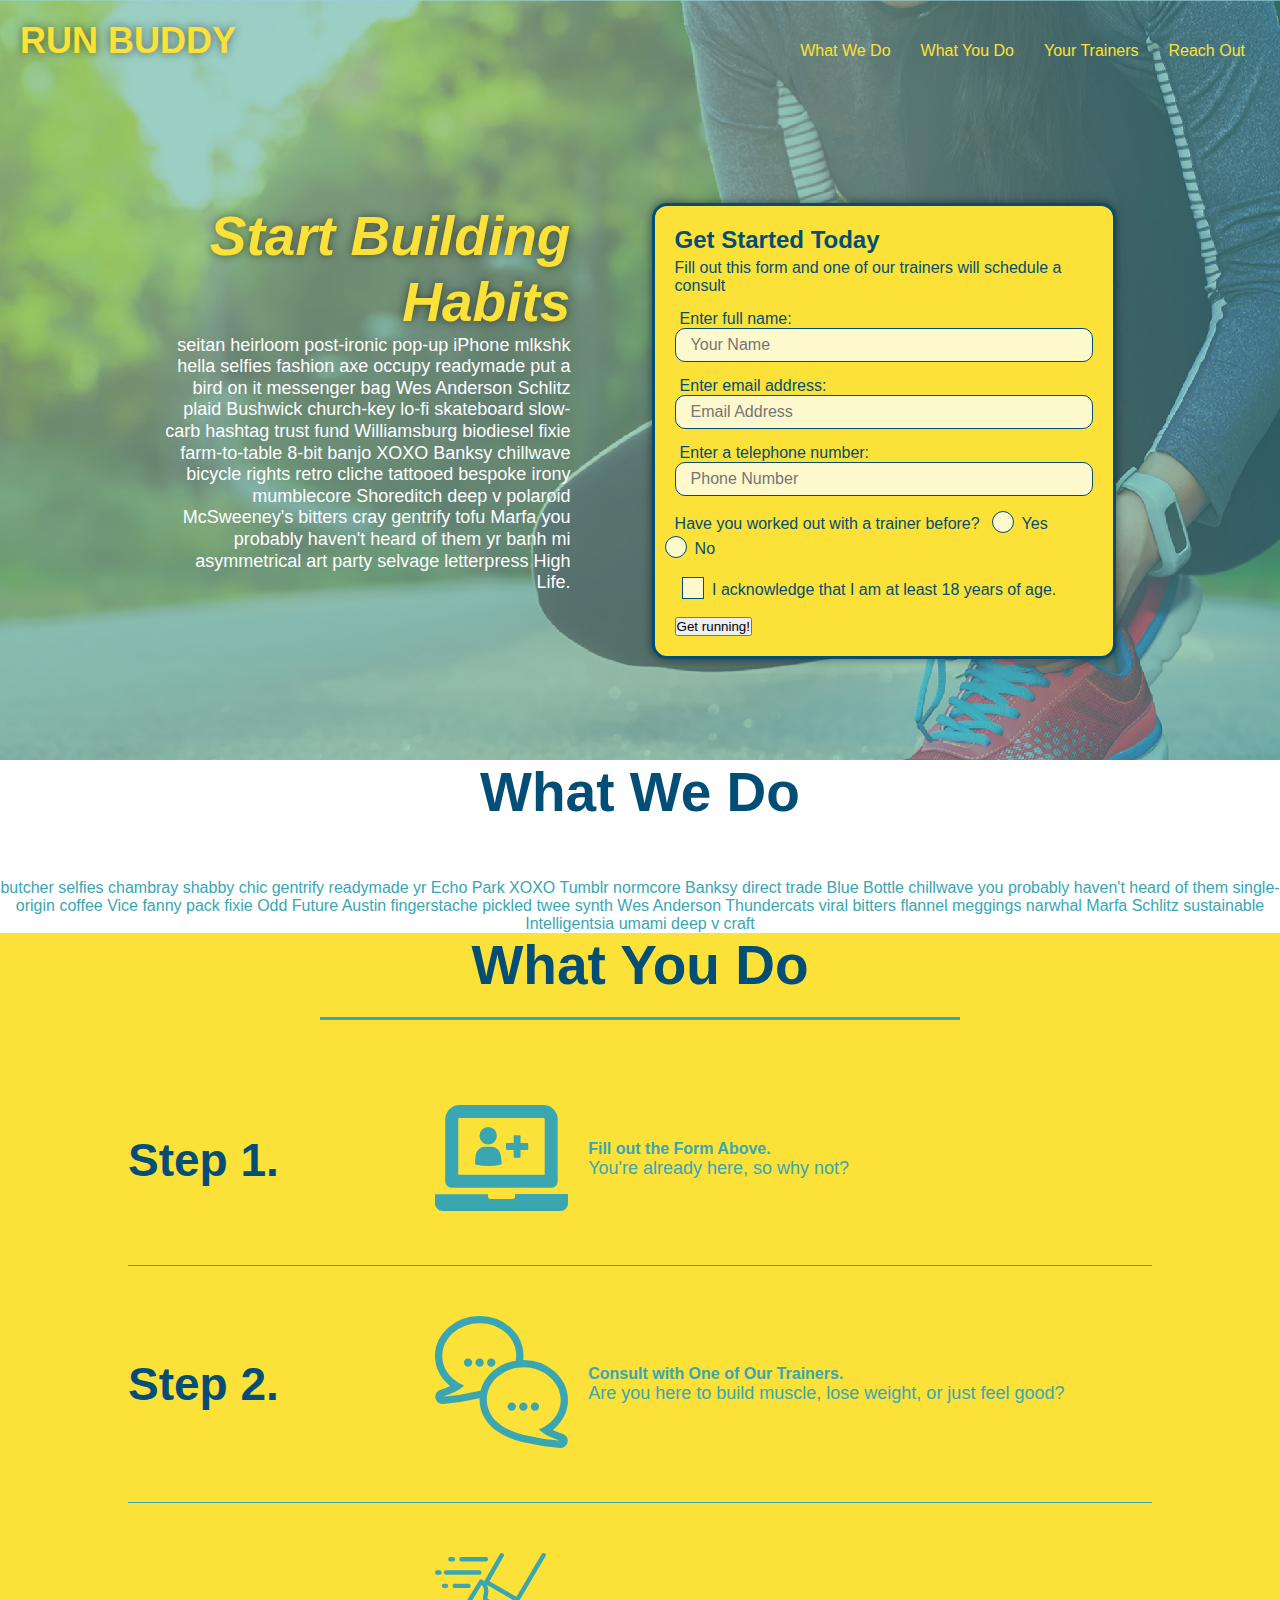
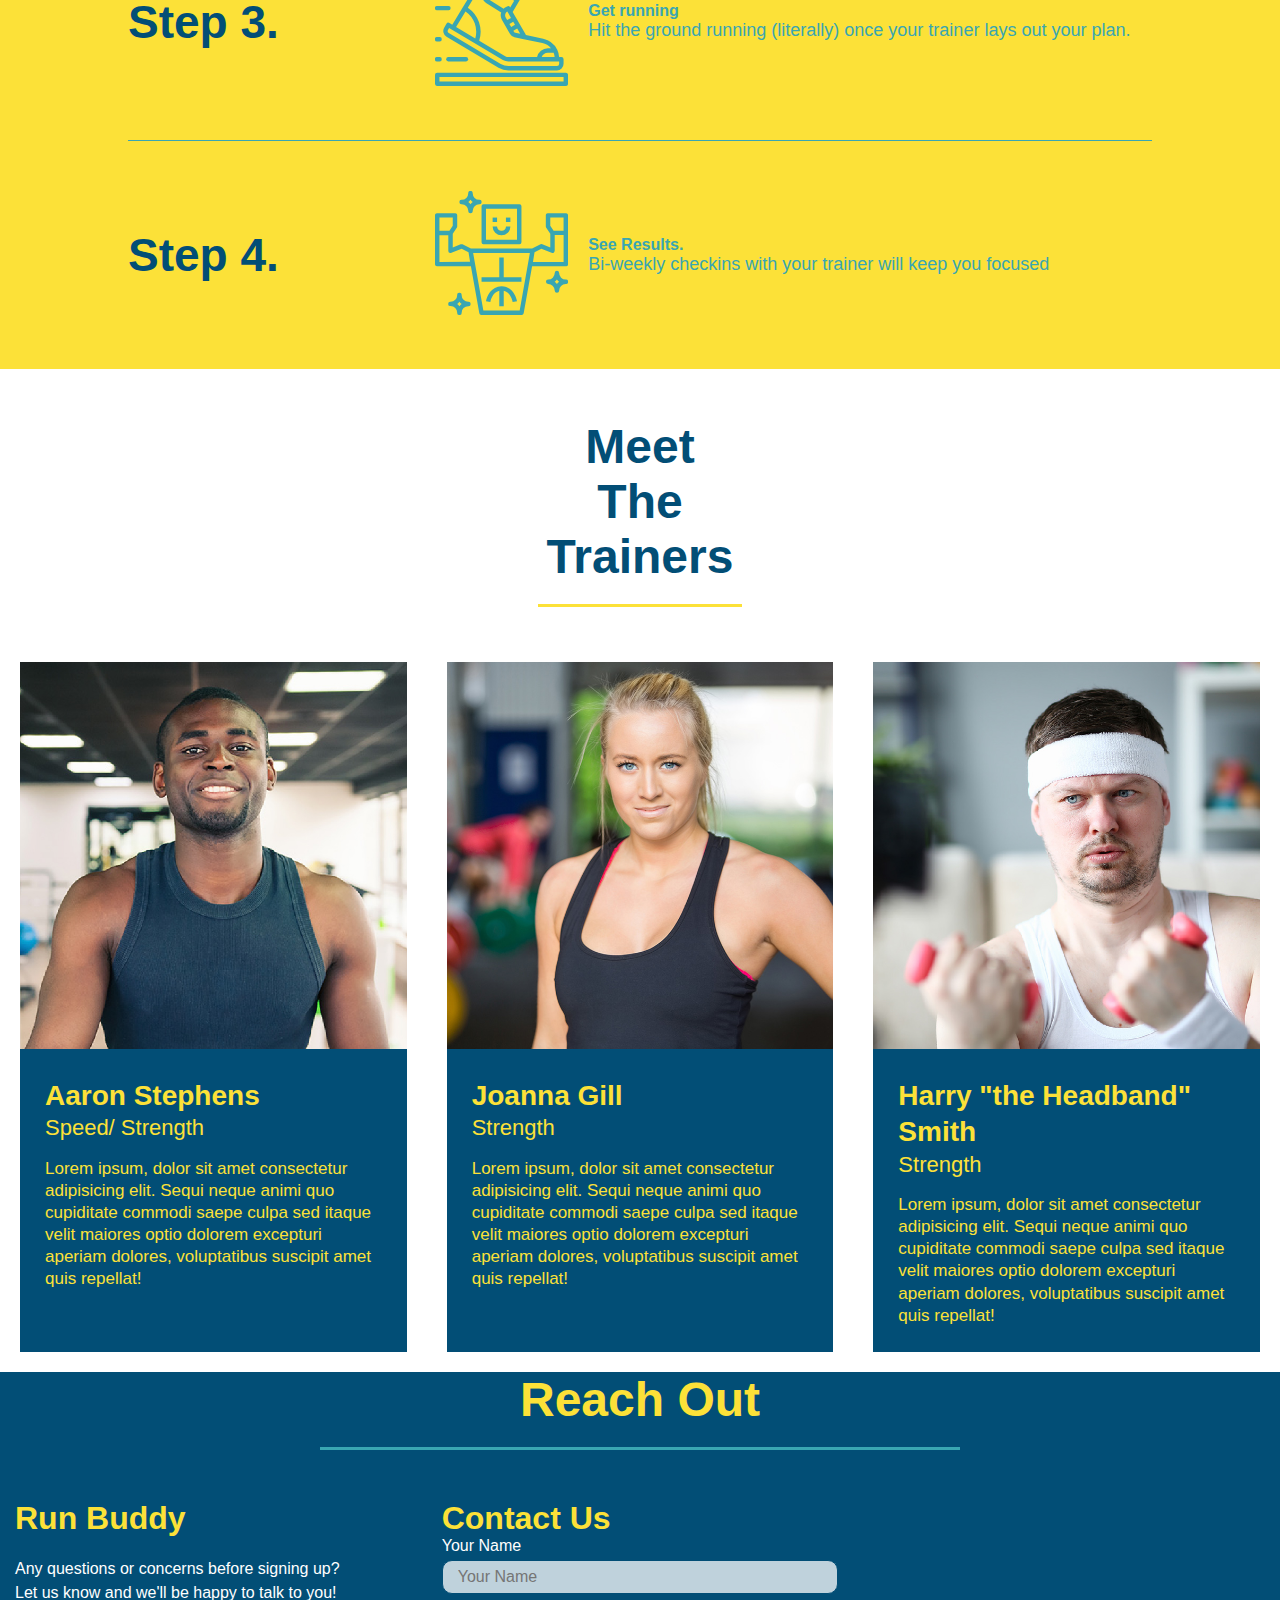
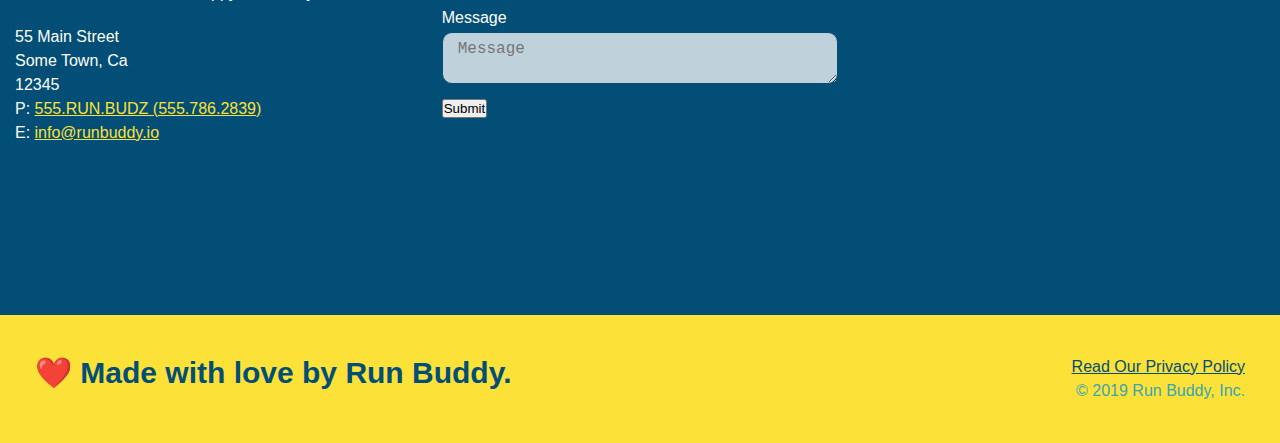
<file: index.html>
<!DOCTYPE html>
<html lanf="en">
    <head>
        <meta charset="UTF-8" />
        <title>Run Buddy</title>
        <link rel="stylesheet" href="./assets/css/style.css"/>
        <meta name="viewport" content="width=device-width, initial-scale=1.0" />
    </head>
    <body>
        <!-- navigation -->
        <header>
            <h1>
                <a href="/">RUN BUDDY</a>
            </h1>
            <nav>
         <!-- Unordered list element-->
         <ul>
             <!--List item element-->
             <li>
                 <!--Anchor element-->
                 <a href="#what-we-do">What We Do</a>
             </li>
             <li>
                 <a href="#what-you-do">What You Do</a>
             </li>
             <li>
                 <a href="#your-trainers">Your Trainers</a>
             </li>
             <li>
                 <a href="#reach-out">Reach Out</a>
             </li>
         </ul>      
            </nav>
    
        </header>


        <!-- hero/jumbotron -->
        <section class="hero">
            <div class="hero-cta">
                <h2>Start Building Habits</h2>
            <div class="flex-row">
                <p>
                    seitan heirloom post-ironic pop-up iPhone mlkshk hella selfies fashion axe occupy readymade put a bird on it messenger bag Wes Anderson Schlitz plaid Bushwick church-key lo-fi skateboard slow-carb hashtag trust fund Williamsburg biodiesel fixie farm-to-table 8-bit banjo XOXO Banksy chillwave bicycle rights retro cliche tattooed bespoke irony mumblecore Shoreditch deep v polaroid McSweeney's bitters cray gentrify tofu Marfa you probably haven't heard of them yr banh mi asymmetrical art party selvage letterpress High Life.
                </p>
            </div>
            </div>
            <div class="hero-form">
                <h3>Get Started Today</h3>
                <p>Fill out this form and one of our trainers will schedule a consult</p>
                <!--Add form element-->
                <form>
                    <label for="name">Enter full name:</label>
                    <input type="text" placeholder="Your Name" name="name" id="name" class="form-input"/>
                    <label for="email">Enter email address:</label>
                    <input type="email" placeholder="Email Address" name="email" id="email" class="form-input" />
                    <label for="phone">Enter a telephone number:</label>
                    <input type="text" placeholder="Phone Number" name="phone" id="phone" class="form-input"/>
                    <p>
                        Have you worked out with a trainer before?
                        <span class="radio-wrapper">
                          <input type="radio" name="trainer-confirm" id="trainer-yes" />
                          <label for="trainer-yes">Yes</label>
                        </span>
                        <span class="radio-wrapper">
                          <input type="radio" name="trainer-confirm" id="trainer-no" />
                          <label for="trainer-no">No</label>
                        </span>
                      </p>
                      <p>
                        <span class="checkbox-wrapper">
                          <input type="checkbox" name="age-confirm" id="checkbox" />
                          <label for="checkbox">I acknowledge that I am at least 18 years of age.</label>
                        </span>
                      </p>
    
                   <button type="submit">
                       Get running!
                   </button>
                </form>
            </div>
        </section>
        <!--end hero-->


        <!-- "what we do" -->
        <!--Wrap every h2 with a class of "section-title" in this div!-->
        
        <section id="what-we-do" class="intro">
        <div class="flex-row">
            <h2 class="section-title primary-border">What We Do</h2>
        </div>
            <p>
                butcher selfies chambray shabby chic gentrify readymade yr Echo Park XOXO Tumblr normcore Banksy direct 
                trade Blue Bottle chillwave you probably haven't heard of them single-origin coffee Vice fanny pack
                 fixie Odd Future Austin fingerstache pickled twee synth Wes Anderson Thundercats viral bitters flannel
                  meggings narwhal Marfa Schlitz sustainable Intelligentsia umami deep v craft
            </p>
        </section> 

        <!-- "what you do" -->
        <section id="what-you-do" class="steps">
        <div class="flex-row">
            <h2 class="section-title secondary-border">What You Do</h2>
        </div>
                
            <div class="step">
                <h3>Step 1.</h3>
                <div class="step-info">
                    <div class="step-img">
                       <img src="./assets/images/01-04-svgs/step-1.svg" alt="" /> 
                    </div>
                    <div class="step-text">
                        <h4>Fill out the Form Above.</h4>
                        <p>You're already here, so why not?</p>
                    </div>
                </div>
            </div>
        
            <div class="step">
                <h3>Step 2.</h3>
                <div class="step-info"> 
                    <div class= "step-img">
                        <img src="./assets/images/01-04-svgs/step-2.svg" alt="" />
                    </div>
                    <div class="step-text">
                        <h4>Consult with One of Our Trainers.</h4>
                        <p>Are you here to build muscle, lose weight, or just feel good?</p>
                    </div>
                </div>
            </div>
        
        
            <div class="step">
                <h3>Step 3.</h3>
                <div class="step-info">
                    <div class="step-img">
                        <img src="./assets/images/01-04-svgs/step-3.svg" alt="" />
                    </div>
                    <div class="step-text">
                        <h4>Get running</h4>
                        <p>Hit the ground running (literally) once your trainer lays out your plan.</p>
                    </div>
                </div>
            </div>
         
            <div class="step">
                <h3>Step 4.</h3>
                <div class="step-info">
                    <div class="step-img">
                        <img src="./assets/images/01-04-svgs/step-4.svg" alt="" />
                    </div>
                    <div class="step-text">
                        <h4>See Results.</h4>
                        <p>Bi-weekly checkins with your trainer will keep you focused</p>
                    </div>
                </div>
            </div>
        </section>

        <!-- "meet the trainers" -->
        
        <section id="your-trainers" class="trainers">
        <div class="flex-row">
            <h2 class="section-title primary-border">Meet The Trainers</h2>
        </div>
        <div class="trainers">
            <article class="trainer">
                <img src="./assets/images/01-05-trainers/trainer-1.jpg" alt="Aaron Stephens in his workout clothes, ready to pump iron"/>
                <div class="trainer-bio">
                    <h3 class="trainer-name">Aaron Stephens</h3>
                    <h4 class="trainer-role">Speed/ Strength</h4>
                    <p>
                        Lorem ipsum, dolor sit amet consectetur adipisicing elit. Sequi neque animi quo cupiditate commodi saepe culpa sed
                        itaque velit maiores optio dolorem excepturi aperiam
                        dolores, voluptatibus suscipit amet quis repellat!
                    </p>
                </div>
            </article>
            <article class="trainer">
                <img src="./assets/images/01-05-trainers/trainer-2.jpg" alt="Joanna Gill cooling off after a workout" />
                <div class="trainer-bio">
                    <h3 class="trainer-name">Joanna Gill</h3>
                    <h4 class="trainer-role">Strength</h4>
                    <p>
                        Lorem ipsum, dolor sit amet consectetur adipisicing elit. Sequi neque animi quo cupiditate commodi saepe culpa sed
                        itaque velit maiores optio dolorem excepturi aperiam dolores, voluptatibus suscipit amet quis repellat!
                    </p>
                </div>
                
            </article>

            <article class="trainer">
                <img src="./assets/images/01-05-trainers/trainer-3.jpg" alt="Harry Smith wearing a headband and lifting comically small pink weights" />
                <div class="trainer-bio">
                    <h3 class="trainer-name">Harry "the Headband" Smith</h3>
                    <h4 class="trainer-role">Strength</h4>
                    <p>
                        Lorem ipsum, dolor sit amet consectetur adipisicing elit. Sequi neque animi quo cupiditate commodi saepe culpa sed
                        itaque velit maiores optio dolorem excepturi aperiam dolores, voluptatibus suscipit amet quis repellat!
                    </p>
                </div>
            </article>
        </div>
        </section>

        <!-- "reach out" -->
        <section id="reach-out" class="contact">
            <div class="flex-row">
            <h2 class="section-title secondary-border">Reach Out</h2>
            </div>
            <div class="contact-info">
                <div>
                  <h3>Run Buddy</h3>
                  <p>
                    Any questions or concerns before signing up?
                    <br />
                    Let us know and we'll be happy to talk to you!
                  </p>
              
                  <address>
                    55 Main Street <br />
                    Some Town, Ca <br />
                    12345 <br />
                    P: <a href="tel:555.786.2839">555.RUN.BUDZ (555.786.2839)</a><br />
                    E: <a href="mailto://info@runbuddy.io">info@runbuddy.io</a>
                  </address>
              
                </div>
              
                <div class="contact-form">
                  <h3>Contact Us</h3>
                  <form>
                    <label for="contact-name">Your Name</label>
                    <input type="text" id="contact-name" placeholder="Your Name" />
              
                    <label for="contact-message">Message</label>
                    <textarea id="contact-message" placeholder="Message"></textarea>
              
                    <button type="submit">Submit</button>
                  </form>
                </div>
              
                <iframe
                  src="https://www.google.com/maps/embed?pb=!1m14!1m12!1m3!1d12182.30520634488!2d-74.0652613!3d40.2407219!2m3!1f0!2f0!3f0!3m2!1i1024!2i768!4f13.1!5e0!3m2!1sen!2sus!4v1561060983193!5m2!1sen!2sus"
                  frameborder="0" style="border:0" allowfullscreen></iframe>
              
              </div>
        </section>

        <!-- "footer" -->
        <footer>
            <h2> ❤️ Made with love by Run Buddy.</h2>
            <div>   
                <a href= "./privacy-policy.html">Read Our Privacy Policy</a><br/>
                &copy; 2019 Run Buddy, Inc.
            </div> 
        </footer>



    </body>
</html>
</file>
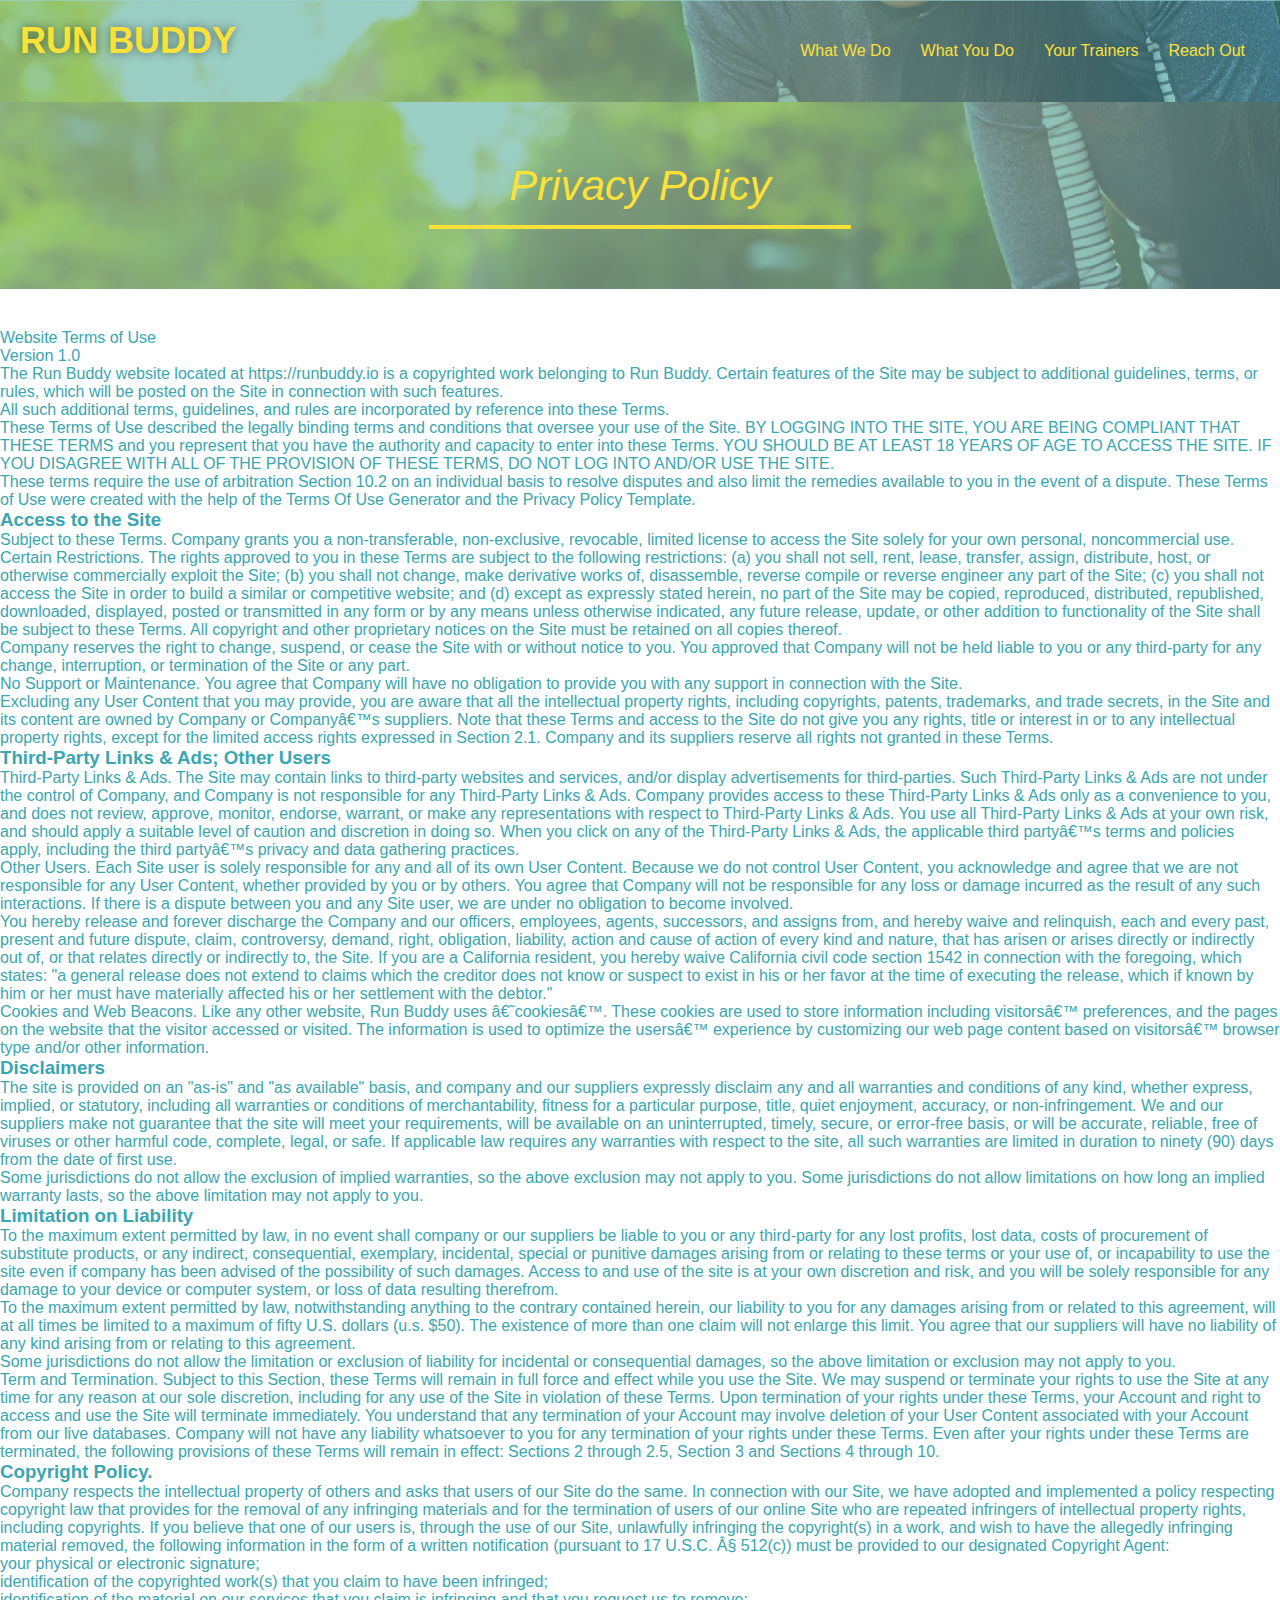
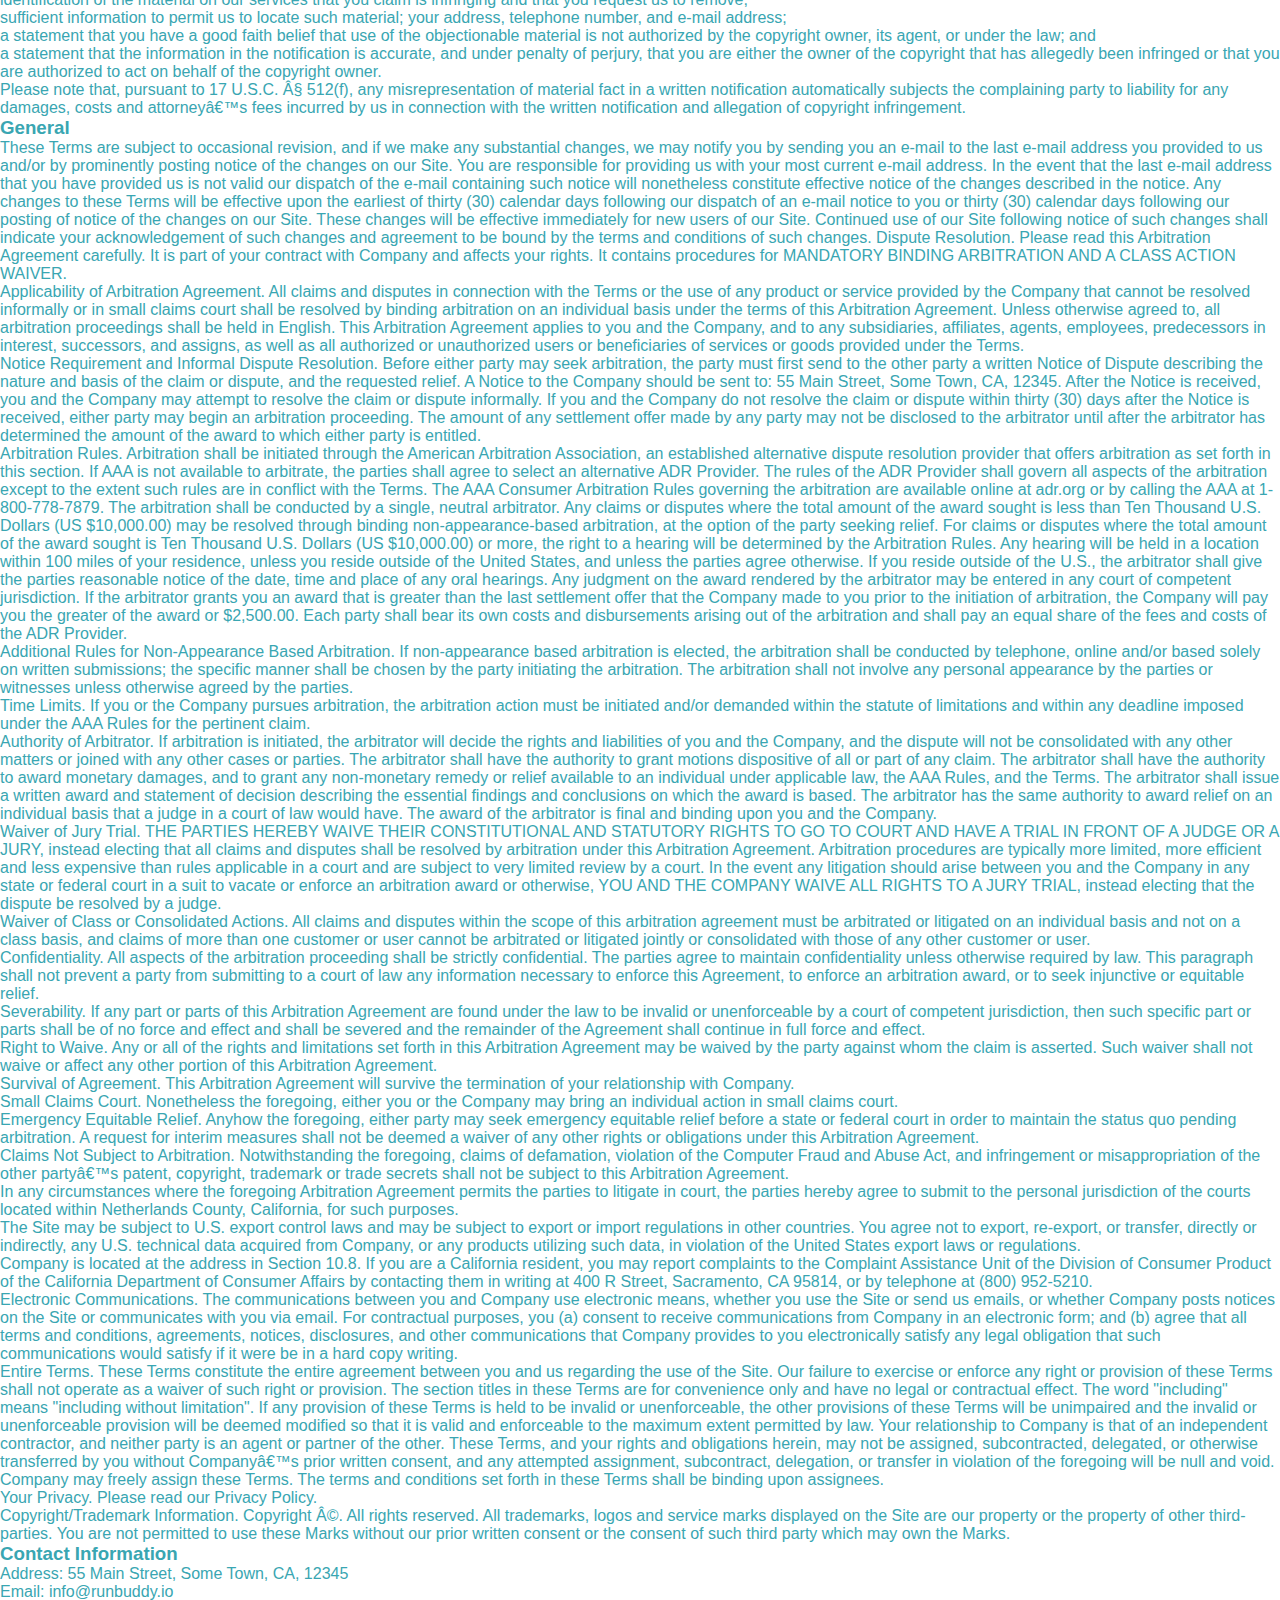
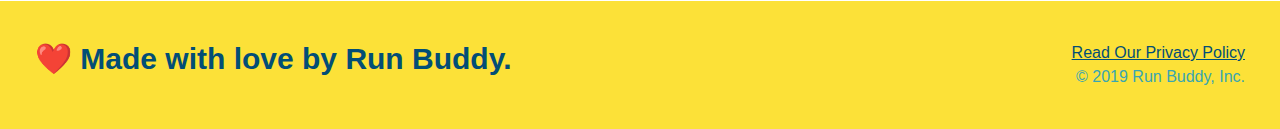
<file: privacy-policy.html>
<!DOCTYPE html>
<html lang="en">
    <head>
        <meta charset="UTF-8" />
        <title>Privacy Policy - Run Buddy</title>
        <link rel="stylesheet" href="./assets/css/style.css" />
        <link rel="stylesheet" href="./assets/css/secondary-styles.css" />
        <meta name="viewport" content="width=device-width, initial-scale=1.0" />
    </head>
    <body>
        <header>
            <h1>
                <a href="/">RUN BUDDY</a>
            </h1>
            <nav>
         <!-- Unordered list element-->
         <ul>
             <!--List item element-->
             <li>
                 <!--Anchor element-->
                 <a href="./index.html#what-we-do">What We Do</a>
             </li>
             <li>
                 <a href="./index.html#what-you-do">What You Do</a>
             </li>
             <li>
                 <a href="./index.html#your-trainers">Your Trainers</a>
             </li>
             <li>
                 <a href="./index.html#reach-out">Reach Out</a>
             </li>
         </ul>      
            </nav>
        </header>

        <section class="hero">
            <h2 class="page-title">
                Privacy Policy
            </h2>
        </section>
        <article>
            <p>
                Website Terms of Use
              </p>
        
              <p>
                Version 1.0
              </p>
        
              <p>
                The Run Buddy website located at https://runbuddy.io is a copyrighted work belonging to Run Buddy. Certain
                features of the Site may be subject to additional guidelines, terms, or rules, which will be posted on the Site
                in connection with such features.
              </p>
        
              <p>
                All such additional terms, guidelines, and rules are incorporated by reference into these Terms.
              </p>
        
              <p>
                These Terms of Use described the legally binding terms and conditions that oversee your use of the Site. BY
                LOGGING INTO THE SITE, YOU ARE BEING COMPLIANT THAT THESE TERMS and you represent that you have the authority
                and capacity to enter into these Terms. YOU SHOULD BE AT LEAST 18 YEARS OF AGE TO ACCESS THE SITE. IF YOU
                DISAGREE WITH ALL OF THE PROVISION OF THESE TERMS, DO NOT LOG INTO AND/OR USE THE SITE.
              </p>
        
              <p>
                These terms require the use of arbitration Section 10.2 on an individual basis to resolve disputes and also
                limit the remedies available to you in the event of a dispute. These Terms of Use were created with the help of
                the Terms Of Use Generator and the Privacy Policy Template.
              </p>
        
              <h3>
                Access to the Site
              </h3>
        
              <p>
                Subject to these Terms. Company grants you a non-transferable, non-exclusive, revocable, limited license to
                access the Site solely for your own personal, noncommercial use.
              </p>
        
              <p>
                Certain Restrictions. The rights approved to you in these Terms are subject to the following restrictions: (a)
                you shall not sell, rent, lease, transfer, assign, distribute, host, or otherwise commercially exploit the Site;
                (b) you shall not change, make derivative works of, disassemble, reverse compile or reverse engineer any part of
                the Site; (c) you shall not access the Site in order to build a similar or competitive website; and (d) except
                as expressly stated herein, no part of the Site may be copied, reproduced, distributed, republished, downloaded,
                displayed, posted or transmitted in any form or by any means unless otherwise indicated, any future release,
                update, or other addition to functionality of the Site shall be subject to these Terms. All copyright and other
                proprietary notices on the Site must be retained on all copies thereof.
              </p>
        
              <p>
                Company reserves the right to change, suspend, or cease the Site with or without notice to you. You approved
                that Company will not be held liable to you or any third-party for any change, interruption, or termination of
                the Site or any part.
              </p>
        
              <p>
                No Support or Maintenance. You agree that Company will have no obligation to provide you with any support in
                connection with the Site.
              </p>
        
              <p>
                Excluding any User Content that you may provide, you are aware that all the intellectual property rights,
                including copyrights, patents, trademarks, and trade secrets, in the Site and its content are owned by Company
                or Companyâ€™s suppliers. Note that these Terms and access to the Site do not give you any rights, title or
                interest in or to any intellectual property rights, except for the limited access rights expressed in Section
                2.1. Company and its suppliers reserve all rights not granted in these Terms.
              </p>
        
              <h3>
                Third-Party Links & Ads; Other Users
              </h3>
        
              <p>
                Third-Party Links & Ads. The Site may contain links to third-party websites and services, and/or display
                advertisements for third-parties. Such Third-Party Links & Ads are not under the control of Company, and Company
                is not responsible for any Third-Party Links & Ads. Company provides access to these Third-Party Links & Ads
                only as a convenience to you, and does not review, approve, monitor, endorse, warrant, or make any
                representations with respect to Third-Party Links & Ads. You use all Third-Party Links & Ads at your own risk,
                and should apply a suitable level of caution and discretion in doing so. When you click on any of the
                Third-Party Links & Ads, the applicable third partyâ€™s terms and policies apply, including the third partyâ€™s
                privacy and data gathering practices.
              </p>
        
              <p>
                Other Users. Each Site user is solely responsible for any and all of its own User Content. Because we do not
                control User Content, you acknowledge and agree that we are not responsible for any User Content, whether
                provided by you or by others. You agree that Company will not be responsible for any loss or damage incurred as
                the result of any such interactions. If there is a dispute between you and any Site user, we are under no
                obligation to become involved.
              </p>
        
              <p>
                You hereby release and forever discharge the Company and our officers, employees, agents, successors, and
                assigns from, and hereby waive and relinquish, each and every past, present and future dispute, claim,
                controversy, demand, right, obligation, liability, action and cause of action of every kind and nature, that has
                arisen or arises directly or indirectly out of, or that relates directly or indirectly to, the Site. If you are
                a California resident, you hereby waive California civil code section 1542 in connection with the foregoing,
                which states: "a general release does not extend to claims which the creditor does not know or suspect to exist
                in his or her favor at the time of executing the release, which if known by him or her must have materially
                affected his or her settlement with the debtor."
              </p>
        
              <p>
                Cookies and Web Beacons. Like any other website, Run Buddy uses â€˜cookiesâ€™. These cookies are used to store
                information including visitorsâ€™ preferences, and the pages on the website that the visitor accessed or visited.
                The information is used to optimize the usersâ€™ experience by customizing our web page content based on visitorsâ€™
                browser type and/or other information.
              </p>
        
              <h3>
                Disclaimers
              </h3>
        
              <p>
                The site is provided on an "as-is" and "as available" basis, and company and our suppliers expressly disclaim
                any and all warranties and conditions of any kind, whether express, implied, or statutory, including all
                warranties or conditions of merchantability, fitness for a particular purpose, title, quiet enjoyment, accuracy,
                or non-infringement. We and our suppliers make not guarantee that the site will meet your requirements, will be
                available on an uninterrupted, timely, secure, or error-free basis, or will be accurate, reliable, free of
                viruses or other harmful code, complete, legal, or safe. If applicable law requires any warranties with respect
                to the site, all such warranties are limited in duration to ninety (90) days from the date of first use.
              </p>
        
              <p>
                Some jurisdictions do not allow the exclusion of implied warranties, so the above exclusion may not apply to
                you. Some jurisdictions do not allow limitations on how long an implied warranty lasts, so the above limitation
                may not apply to you.
              </p>
        
              <h3>
                Limitation on Liability
              </h3>
        
              <p>
                To the maximum extent permitted by law, in no event shall company or our suppliers be liable to you or any
                third-party for any lost profits, lost data, costs of procurement of substitute products, or any indirect,
                consequential, exemplary, incidental, special or punitive damages arising from or relating to these terms or
                your use of, or incapability to use the site even if company has been advised of the possibility of such
                damages. Access to and use of the site is at your own discretion and risk, and you will be solely responsible
                for any damage to your device or computer system, or loss of data resulting therefrom.
              </p>
        
              <p>
                To the maximum extent permitted by law, notwithstanding anything to the contrary contained herein, our liability
                to you for any damages arising from or related to this agreement, will at all times be limited to a maximum of
                fifty U.S. dollars (u.s. $50). The existence of more than one claim will not enlarge this limit. You agree that
                our suppliers will have no liability of any kind arising from or relating to this agreement.
              </p>
        
              <p>
                Some jurisdictions do not allow the limitation or exclusion of liability for incidental or consequential
                damages, so the above limitation or exclusion may not apply to you.
              </p>
        
              <p>
                Term and Termination. Subject to this Section, these Terms will remain in full force and effect while you use
                the Site. We may suspend or terminate your rights to use the Site at any time for any reason at our sole
                discretion, including for any use of the Site in violation of these Terms. Upon termination of your rights under
                these Terms, your Account and right to access and use the Site will terminate immediately. You understand that
                any termination of your Account may involve deletion of your User Content associated with your Account from our
                live databases. Company will not have any liability whatsoever to you for any termination of your rights under
                these Terms. Even after your rights under these Terms are terminated, the following provisions of these Terms
                will remain in effect: Sections 2 through 2.5, Section 3 and Sections 4 through 10.
              </p>
        
              <h3>
                Copyright Policy.
              </h3>
        
              <p>
                Company respects the intellectual property of others and asks that users of our Site do the same. In connection
                with our Site, we have adopted and implemented a policy respecting copyright law that provides for the removal
                of any infringing materials and for the termination of users of our online Site who are repeated infringers of
                intellectual property rights, including copyrights. If you believe that one of our users is, through the use of
                our Site, unlawfully infringing the copyright(s) in a work, and wish to have the allegedly infringing material
                removed, the following information in the form of a written notification (pursuant to 17 U.S.C. Â§ 512(c)) must
                be provided to our designated Copyright Agent:
              </p>
        
              <ul>
                <li>
                  your physical or electronic signature;
                </li>
                <li>
                  identification of the copyrighted work(s) that you claim to have been infringed;
                </li>
                <li>
                  identification of the material on our services that you claim is infringing and that you request us to remove;
                </li>
                <li>
                  sufficient information to permit us to locate such material; your address, telephone number, and e-mail
                  address;
                </li>
                <li>
                  a statement that you have a good faith belief that use of the objectionable material is not authorized by the
                  copyright owner, its agent, or under the law; and
                </li>
                <li>
                  a statement that the information in the notification is accurate, and under penalty of perjury, that you are
                  either the owner of the copyright that has allegedly been infringed or that you are authorized to act on
                  behalf of the copyright owner.
                </li>
              </ul>
        
              <p>
                Please note that, pursuant to 17 U.S.C. Â§ 512(f), any misrepresentation of material fact in a written
                notification automatically subjects the complaining party to liability for any damages, costs and attorneyâ€™s
                fees incurred by us in connection with the written notification and allegation of copyright infringement.
              </p>
        
              <h3>
                General
              </h3>
        
              <p>
                These Terms are subject to occasional revision, and if we make any substantial changes, we may notify you by
                sending you an e-mail to the last e-mail address you provided to us and/or by prominently posting notice of the
                changes on our Site. You are responsible for providing us with your most current e-mail address. In the event
                that the last e-mail address that you have provided us is not valid our dispatch of the e-mail containing such
                notice will nonetheless constitute effective notice of the changes described in the notice. Any changes to these
                Terms will be effective upon the earliest of thirty (30) calendar days following our dispatch of an e-mail
                notice to you or thirty (30) calendar days following our posting of notice of the changes on our Site. These
                changes will be effective immediately for new users of our Site. Continued use of our Site following notice of
                such changes shall indicate your acknowledgement of such changes and agreement to be bound by the terms and
                conditions of such changes. Dispute Resolution. Please read this Arbitration Agreement carefully. It is part of
                your contract with Company and affects your rights. It contains procedures for MANDATORY BINDING ARBITRATION AND
                A CLASS ACTION WAIVER.
              </p>
        
              <p>
                Applicability of Arbitration Agreement. All claims and disputes in connection with the Terms or the use of any
                product or service provided by the Company that cannot be resolved informally or in small claims court shall be
                resolved by binding arbitration on an individual basis under the terms of this Arbitration Agreement. Unless
                otherwise agreed to, all arbitration proceedings shall be held in English. This Arbitration Agreement applies to
                you and the Company, and to any subsidiaries, affiliates, agents, employees, predecessors in interest,
                successors, and assigns, as well as all authorized or unauthorized users or beneficiaries of services or goods
                provided under the Terms.
              </p>
        
              <p>
                Notice Requirement and Informal Dispute Resolution. Before either party may seek arbitration, the party must
                first send to the other party a written Notice of Dispute describing the nature and basis of the claim or
                dispute, and the requested relief. A Notice to the Company should be sent to: 55 Main Street, Some Town, CA,
                12345. After the Notice is received, you and the Company may attempt to resolve the claim or dispute informally.
                If you and the Company do not resolve the claim or dispute within thirty (30) days after the Notice is received,
                either party may begin an arbitration proceeding. The amount of any settlement offer made by any party may not
                be disclosed to the arbitrator until after the arbitrator has determined the amount of the award to which either
                party is entitled.
              </p>
        
              <p>
                Arbitration Rules. Arbitration shall be initiated through the American Arbitration Association, an established
                alternative dispute resolution provider that offers arbitration as set forth in this section. If AAA is not
                available to arbitrate, the parties shall agree to select an alternative ADR Provider. The rules of the ADR
                Provider shall govern all aspects of the arbitration except to the extent such rules are in conflict with the
                Terms. The AAA Consumer Arbitration Rules governing the arbitration are available online at adr.org or by
                calling the AAA at 1-800-778-7879. The arbitration shall be conducted by a single, neutral arbitrator. Any
                claims or disputes where the total amount of the award sought is less than Ten Thousand U.S. Dollars (US
                $10,000.00) may be resolved through binding non-appearance-based arbitration, at the option of the party seeking
                relief. For claims or disputes where the total amount of the award sought is Ten Thousand U.S. Dollars (US
                $10,000.00) or more, the right to a hearing will be determined by the Arbitration Rules. Any hearing will be
                held in a location within 100 miles of your residence, unless you reside outside of the United States, and
                unless the parties agree otherwise. If you reside outside of the U.S., the arbitrator shall give the parties
                reasonable notice of the date, time and place of any oral hearings. Any judgment on the award rendered by the
                arbitrator may be entered in any court of competent jurisdiction. If the arbitrator grants you an award that is
                greater than the last settlement offer that the Company made to you prior to the initiation of arbitration, the
                Company will pay you the greater of the award or $2,500.00. Each party shall bear its own costs and
                disbursements arising out of the arbitration and shall pay an equal share of the fees and costs of the ADR
                Provider.
              </p>
        
              <p>
                Additional Rules for Non-Appearance Based Arbitration. If non-appearance based arbitration is elected, the
                arbitration shall be conducted by telephone, online and/or based solely on written submissions; the specific
                manner shall be chosen by the party initiating the arbitration. The arbitration shall not involve any personal
                appearance by the parties or witnesses unless otherwise agreed by the parties.
              </p>
        
              <p>
                Time Limits. If you or the Company pursues arbitration, the arbitration action must be initiated and/or demanded
                within the statute of limitations and within any deadline imposed under the AAA Rules for the pertinent claim.
              </p>
        
              <p>
                Authority of Arbitrator. If arbitration is initiated, the arbitrator will decide the rights and liabilities of
                you and the Company, and the dispute will not be consolidated with any other matters or joined with any other
                cases or parties. The arbitrator shall have the authority to grant motions dispositive of all or part of any
                claim. The arbitrator shall have the authority to award monetary damages, and to grant any non-monetary remedy
                or relief available to an individual under applicable law, the AAA Rules, and the Terms. The arbitrator shall
                issue a written award and statement of decision describing the essential findings and conclusions on which the
                award is based. The arbitrator has the same authority to award relief on an individual basis that a judge in a
                court of law would have. The award of the arbitrator is final and binding upon you and the Company.
              </p>
        
              <p>
                Waiver of Jury Trial. THE PARTIES HEREBY WAIVE THEIR CONSTITUTIONAL AND STATUTORY RIGHTS TO GO TO COURT AND HAVE
                A TRIAL IN FRONT OF A JUDGE OR A JURY, instead electing that all claims and disputes shall be resolved by
                arbitration under this Arbitration Agreement. Arbitration procedures are typically more limited, more efficient
                and less expensive than rules applicable in a court and are subject to very limited review by a court. In the
                event any litigation should arise between you and the Company in any state or federal court in a suit to vacate
                or enforce an arbitration award or otherwise, YOU AND THE COMPANY WAIVE ALL RIGHTS TO A JURY TRIAL, instead
                electing that the dispute be resolved by a judge.
              </p>
        
              <p>
                Waiver of Class or Consolidated Actions. All claims and disputes within the scope of this arbitration agreement
                must be arbitrated or litigated on an individual basis and not on a class basis, and claims of more than one
                customer or user cannot be arbitrated or litigated jointly or consolidated with those of any other customer or
                user.
              </p>
        
              <p>
                Confidentiality. All aspects of the arbitration proceeding shall be strictly confidential. The parties agree to
                maintain confidentiality unless otherwise required by law. This paragraph shall not prevent a party from
                submitting to a court of law any information necessary to enforce this Agreement, to enforce an arbitration
                award, or to seek injunctive or equitable relief.
              </p>
        
              <p>
                Severability. If any part or parts of this Arbitration Agreement are found under the law to be invalid or
                unenforceable by a court of competent jurisdiction, then such specific part or parts shall be of no force and
                effect and shall be severed and the remainder of the Agreement shall continue in full force and effect.
              </p>
        
              <p>
                Right to Waive. Any or all of the rights and limitations set forth in this Arbitration Agreement may be waived
                by the party against whom the claim is asserted. Such waiver shall not waive or affect any other portion of this
                Arbitration Agreement.
              </p>
        
              <p>
                Survival of Agreement. This Arbitration Agreement will survive the termination of your relationship with
                Company.
              </p>
        
              <p>
                Small Claims Court. Nonetheless the foregoing, either you or the Company may bring an individual action in small
                claims court.
              </p>
        
              <p>
                Emergency Equitable Relief. Anyhow the foregoing, either party may seek emergency equitable relief before a
                state or federal court in order to maintain the status quo pending arbitration. A request for interim measures
                shall not be deemed a waiver of any other rights or obligations under this Arbitration Agreement.
              </p>
        
              <p>
                Claims Not Subject to Arbitration. Notwithstanding the foregoing, claims of defamation, violation of the
                Computer Fraud and Abuse Act, and infringement or misappropriation of the other partyâ€™s patent, copyright,
                trademark or trade secrets shall not be subject to this Arbitration Agreement.
              </p>
        
              <p>
                In any circumstances where the foregoing Arbitration Agreement permits the parties to litigate in court, the
                parties hereby agree to submit to the personal jurisdiction of the courts located within Netherlands County,
                California, for such purposes.
              </p>
        
              <p>
                The Site may be subject to U.S. export control laws and may be subject to export or import regulations in other
                countries. You agree not to export, re-export, or transfer, directly or indirectly, any U.S. technical data
                acquired from Company, or any products utilizing such data, in violation of the United States export laws or
                regulations.
              </p>
        
              <p>
                Company is located at the address in Section 10.8. If you are a California resident, you may report complaints
                to the Complaint Assistance Unit of the Division of Consumer Product of the California Department of Consumer
                Affairs by contacting them in writing at 400 R Street, Sacramento, CA 95814, or by telephone at (800) 952-5210.
              </p>
        
              <p>
                Electronic Communications. The communications between you and Company use electronic means, whether you use the
                Site or send us emails, or whether Company posts notices on the Site or communicates with you via email. For
                contractual purposes, you (a) consent to receive communications from Company in an electronic form; and (b)
                agree that all terms and conditions, agreements, notices, disclosures, and other communications that Company
                provides to you electronically satisfy any legal obligation that such communications would satisfy if it were be
                in a hard copy writing.
              </p>
        
              <p>
                Entire Terms. These Terms constitute the entire agreement between you and us regarding the use of the Site. Our
                failure to exercise or enforce any right or provision of these Terms shall not operate as a waiver of such right
                or provision. The section titles in these Terms are for convenience only and have no legal or contractual
                effect. The word "including" means "including without limitation". If any provision of these Terms is held to be
                invalid or unenforceable, the other provisions of these Terms will be unimpaired and the invalid or
                unenforceable provision will be deemed modified so that it is valid and enforceable to the maximum extent
                permitted by law. Your relationship to Company is that of an independent contractor, and neither party is an
                agent or partner of the other. These Terms, and your rights and obligations herein, may not be assigned,
                subcontracted, delegated, or otherwise transferred by you without Companyâ€™s prior written consent, and any
                attempted assignment, subcontract, delegation, or transfer in violation of the foregoing will be null and void.
                Company may freely assign these Terms. The terms and conditions set forth in these Terms shall be binding upon
                assignees.
              </p>
        
              <p>
                Your Privacy. Please read our Privacy Policy.
              </p>
        
              <p>
                Copyright/Trademark Information. Copyright Â©. All rights reserved. All trademarks, logos and service marks
                displayed on the Site are our property or the property of other third-parties. You are not permitted to use
                these Marks without our prior written consent or the consent of such third party which may own the Marks.
              </p>
        
              <h3>
                Contact Information
              </h3>
        
              <p>
                Address: 55 Main Street, Some Town, CA, 12345
              </p>
        
              <p>
                Email: info@runbuddy.io
              </p>
        </article>
        <footer>
            <h2> ❤️ Made with love by Run Buddy.</h2>
            <div>   
                <a href="#">Read Our Privacy Policy</a><br/>
                &copy; 2019 Run Buddy, Inc.
            </div> 
        </footer>
    </body>
</html>
</file>
<file: assets/css/style.css>
*{
    margin:0;
    padding:0;
    box-sizing: border-box;
}

body{
    /* more on this crazy alphanumerical value in a minute! */
    color:#39a6b2;
    font-family: Arial, Helvetica, sans-serif;
}
/* apply styles to <header> */
header {
    padding: 20px;
    background-color: #39a6b2;
    display: flex;
    justify-content: space-between;
    flex-wrap: wrap;
    position: -webkit-sticky;
    position: sticky;
    top: 0;
    background-image: url("../images/hero-bg.jpg");
    background-size: cover;
    background-position: center;
    background-attachment: fixed;
    background-position: 80%;
    z-index: 9999;
}
header li {
    margin: 15px;
}
header h1 {
    font-weight: bold;
    font-size: 36px;
    color: #fce138;
    margin: 0;
    text-shadow: 0 0 10px rgba(0, 0, 0, 0.5);
}

header a {
    text-decoration: none;
    color:#fce138;
}
header nav {
    
     margin: 7px 0;
}
header nav ul {
    display: flex;
    flex-wrap: wrap;
    justify-content: space-between;
    align-items: center;
    list-style: none;
}
header nav ul li a:hover {
    padding: 10px 15px;
    font-weight: lighter;
    font-size: 1.55vw;
    background: #fce138;
    color: #024e76;
    border-radius: 15px;
    text-shadow: 0 0 10px rgba(0, 0, 0, 0.5);
}
footer {
    background:#fce138;
    width: 100%; 
    padding: 40px 35px;
    display: flex;
    justify-content: space-between;
    flex-wrap: wrap;
}
footer h2 {
    
    color: #024e76;
    font-size: 30px;
    margin: 0;
}
footer div {
    
    line-height:1.5;
    text-align: right;
}
footer a{
    color:#024e76;
}
/* Hero Style Start */
.hero {
    padding: 60px;
    background-image: url("../images/hero-bg.jpg");
    background-size: cover;
    background-position: center;
    display: flex;
    justify-content: center;
    flex-wrap: wrap;
    align-items: flex-start;
    background-image: url("../images/hero-bg.jpg");
    background-size: cover;
    background-position: center;
    background-attachment: fixed;
    background-position: 80%;
}
/* Hero Style End */
.hero-form {
    background-color: #fce138;
    padding: 20px;
    width: 40%;
    color: #024e76;
    border: solid 3px #024e76;
    margin: 3.5%;
    box-shadow: 0 0 10px rgba(0, 0, 0, 0.5);
    border-radius: 15px;
    
}
.hero-form h3 {
    font-size: 24px;
    margin: 0px;
}
.hero-form p {
    margin: 5px 0 15px 0;
}
/* update this rule with this declaration */ 
.form-input {
    border:1px solid #024e76;
    display: block;
    padding: 7px 15px;
    font-size: 16px;
    color: #024e76;
    width: 100%;
    margin-bottom: 15px;
    border-radius: 10px;
    background-color: rgba(255,255,255,0.75 );
}
/* create a new rule for focus state */
.form-input:focus {
    background-color: rgba(255,255,255, 1 );
    outline: none;
}
.hero-form label{
    margin: 0 5px
}
.hero-form button:hover {
    color:#fce138;
    background-color: #024e76;
    border: none;
    padding: 10px 20px;
    font-size: 16px;
    border-radius: 10px;
    background-color: #39a6b2;
}
.hero-cta {
    width: 35%;
    text-align: right;
    margin: 3.5%;
    color: #fff;
    font-size: 18px;
    line-height: 1.2;
}

.hero-cta h2 {
    font-size: 55px;
    font-style: italic;
    color: #fce138;
    text-shadow: 0 0 10px rgba(0, 0, 0, 0.5);
}
/* HERO STYLES END */

/* remove this entire css rule */
.intro h2 {
    font-size: 55px;
    color: #024e76;
    margin-bottom: 35px;
    padding: 0 100px 20px 100px;
    border-bottom: 35px;
    border-color: #fce138;
}
.intro p {
    /* add this alongside your other declarations */
    margin: 0 auto;
    text-align: center;
}
.steps {
    background: #fce138;
}
.step {
    margin: 50px auto;
    padding-bottom: 50px;
    width: 80%;
    border-bottom: 1px solid #39a6b2;
    display: flex;
    flex-wrap: wrap;
    align-items: center;
    justify-content: space-between;
}
.step:last-child {
    border-bottom: none;
}
/* and this one */
.steps h2 {
    font-size: 55px;
    color:#024e76;
    margin-bottom: 35px;
    padding: 0 100px 20px 100px;
    border-bottom: 3px solid;
    border-color: #39a6b2;
}

.section-title {
    font-size: 48px;
    color:#024e76;
    padding-bottom: 20px;
    text-align: center;
    margin: 0 auto 35px auto;
    width: 50%;
    border-bottom: 3px solid;
}

.primary-border {
    border-color: #fce138;
}
.secondary-border {
    border-color:#39a6b2;
}
.step h3 {
    color:#024e76;
    font-size: 46px;
    flex: 1 30%;
}
.step-text p {
    color:#39a6b2;
    font-size: 18px;
}
.step-text {
    flex: 12;
}
.step-info {
    flex: 2 70%;
    display: flex;
    flex-wrap: wrap;
    align-items: center;
}
.step-img {
    flex: 1 12%;
    margin-right: 20px;
}
.step-img img {
    max-width: 100%;
}
.h4 {
    font-size: 26px;
    line-height: 1.5;
    color:#024e76;
}

.trainer {
    flex: 1;
    margin: 20px;
    color: #fce138;
    background: #024e76;
    
}
.trainers {
    width: 100%;
    margin: 0 auto;
    display:flex;
    flex-wrap: wrap;
    justify-content: space-around;
}
.trainer img {
    width:100%;
}
.trainer-bio {
    padding: 25px;
    
    line-height: 1.3;
}
.text-left {
    text-align: left;
}
.text-right {
    text-align: right;
}
.flex-row {
    display: flex;
}
.trainer-bio h3 {
    font-size: 28px;
    
}
.trainer-bio h4 {
    font-weight: lighter;
    font-size: 22px;
    margin-bottom: 15px; 
}
.trainer-bio p {
    font-size: 17px;
    
}
/* REACH OUT STYLES START */
.contact-info {
    display: flex;
    justify-content: space-between;
    flex-wrap: wrap;
}
.contact {
    background: #024e76;
}
.contact h2 {
    color:#fce138
}
.contact-info iframe {
    
    height: 400px;
}
.contact-info div {
 
    color: white;

}
.contact-info h3 {
    color:#fce138;
    font-size: 32px;

}

.contact-info p, .contact-info address {
    margin:20px 0;
    line-height: 1.5;
    font-size: 16px;
    font-style:normal;
}
.contact-info a {
    color:#fce138;
}
.contact-info > * {
    flex: 1;
    margin: 15px;
}
.contact-form input, .contact-form textarea {
    background-color: rgba(255,255,255,0.75 );
    border: 1px solid #024e76;
    display: block;
    padding: 7px 15px;
    font-size: 16px;
    color: #024e76;
    width: 100%;
    margin-bottom: 15px;
    margin-top: 5px;
    border-radius: 10px;
}
.contact-form input:focus, .contact-form textarea:focus {
    background-color: rgba(255,255,255, 1 );
    outline: none;
}
.contact-form button:hover{
    width: 100%;
    border: none;
    background: #fce138;
    color: #024e76;
    text-align: center;
    padding: 15px 0;
    font-size: 16px;
    border-radius: 10px;
    color: #fce138;
    background: #39a6b2;
}
.checkbox-wrapper input, .radio-wrapper input {
    opacity: 0;
}
.checkbox-wrapper label, .radio-wrapper label {
    position: relative;
    left: 10px;
    margin: 10px;
    line-height: 1.6;
}
.checkbox-wrapper label::before, .radio-wrapper label::before {
    content: "";
    height: 20px;
    width: 20px;
    background: rgba(255,255,255,0.75 );
    border: 1px solid #024e76;
    position: absolute;
    top: -4px;
    left: -30px;
}
.radio-wrapper label::before {
    border-radius: 50%;
}
.radio-wrapper label::after {
    content: "";
    width: 20px;
    height: 20px;
    border-radius: 50%;
    background: #024e76;
    position: absolute;
    left: -29px;
    top: -3px;
    background-image: radial-gradient(circle, #39a6b2,#024e76);
  }
  
  .checkbox-wrapper label::after {
    content: "";
    height: 6px;
    width: 14px;
    border-left: 2px solid #024e76;
    border-bottom: 2px solid #024e76;
    position: absolute;
    left: -26px;
    top: 1px;
    transform: rotate(-58deg);
    }
.checkbox-wrapper input + label::after, 
.radio-wrapper input + label::after {
    content: none;
}

.checkbox-wrapper input:checked + label::after, 
.radio-wrapper input:checked + label::after {
  content: "";
}
/*REACH OUT STYLES END */
/* MEDIA QUERY FOR SMALLER DESKTOP SCREENS AND SMALLER */
@media screen and (max-width: 980px) {
    header {
        padding-bottom: 0;
        justify-content: center;
        position: relative;
    }
    header h1 {
        width: 100%;
        text-align: center;
        /*add alongside your existing declarations */
       
    }
    header nav ul {
        margin-top: 20px;
        width: 100%;
        justify-content: center;
        /*and here*/
    }
    header nav ul li a {
        font-size: 20px;
        
    }
    footer h2, footer div {
        text-align: center;
        width: 100%;
    }
    .hero-cta, .hero-form {
        width: 100%;
    }
    .hero-cta {
        text-align: center;
    }
    .hero-cta h2 {
        font-style: italic;
        font-size: 55px;
        color: #fce138;
    }
    .section-title {
        width: 80%;
    }
    .trainer {
        flex: 0 70%;
    }
    .contact-info iframe {
        flex: 1 100%;
    }
    
}
@media screen and (max-width: 768px) {
    section {
        padding: 30px 15px;
    }
    .step h3 {
        flex: 1 100%;
        text-align: center;
    }
    .step-info {
        flex: 2 100%;
        text-align: center;
        justify-content: center;
    }
    .step-img {
        flex: 0 32%;
        margin-right: 0;
        margin-top: 15px;
        margin-bottom: 15px;
    }
    .step-text {
        flex: 100%;
    }
}
@media screen and (max-width: 575px) {
    .hero-form button {
        width: 100%;
    }
    .section-title {
        width: 95%;
    }
    .intro p {
        width: 100%;
    }
    .trainer {
        flex: 0 100%;
    }
    .contact-info {
        text-align: center;
    }
    .contact-info > * {
        flex: 0 100%;
    }
    .contact-form {
        order: 3;
    }
}
</file>
<file: assets/css/secondary-styles.css>
.hero {
    background-position: bottom;
    height: auto;
    text-align: center;
    margin-bottom: 40px;

}
.page-title {
    color: #fce138;
    display: inline-block;
    border-bottom: 4px solid #fce138;
    padding: 0 80px 15px 80px;
    font-weight: normal;
    font-size: 42px;
    font-style: italic;
}

.secondary-content {
    width: 80%;
    margin: 0 auto;
    color: #024e76;

}

.secondary-content h3 {
    font-size: 25px;
    margin: 20px 0;

}

.secondary-content p {
    font-size: 16px;
    line-height: 1.5;
    margin: 20px 0;
}

.secondary-content ul {
    margin: 15px 20px;

}
.secondary-content li {
    color: #39a6b2;
    margin: 10px 0;
}
</file>
